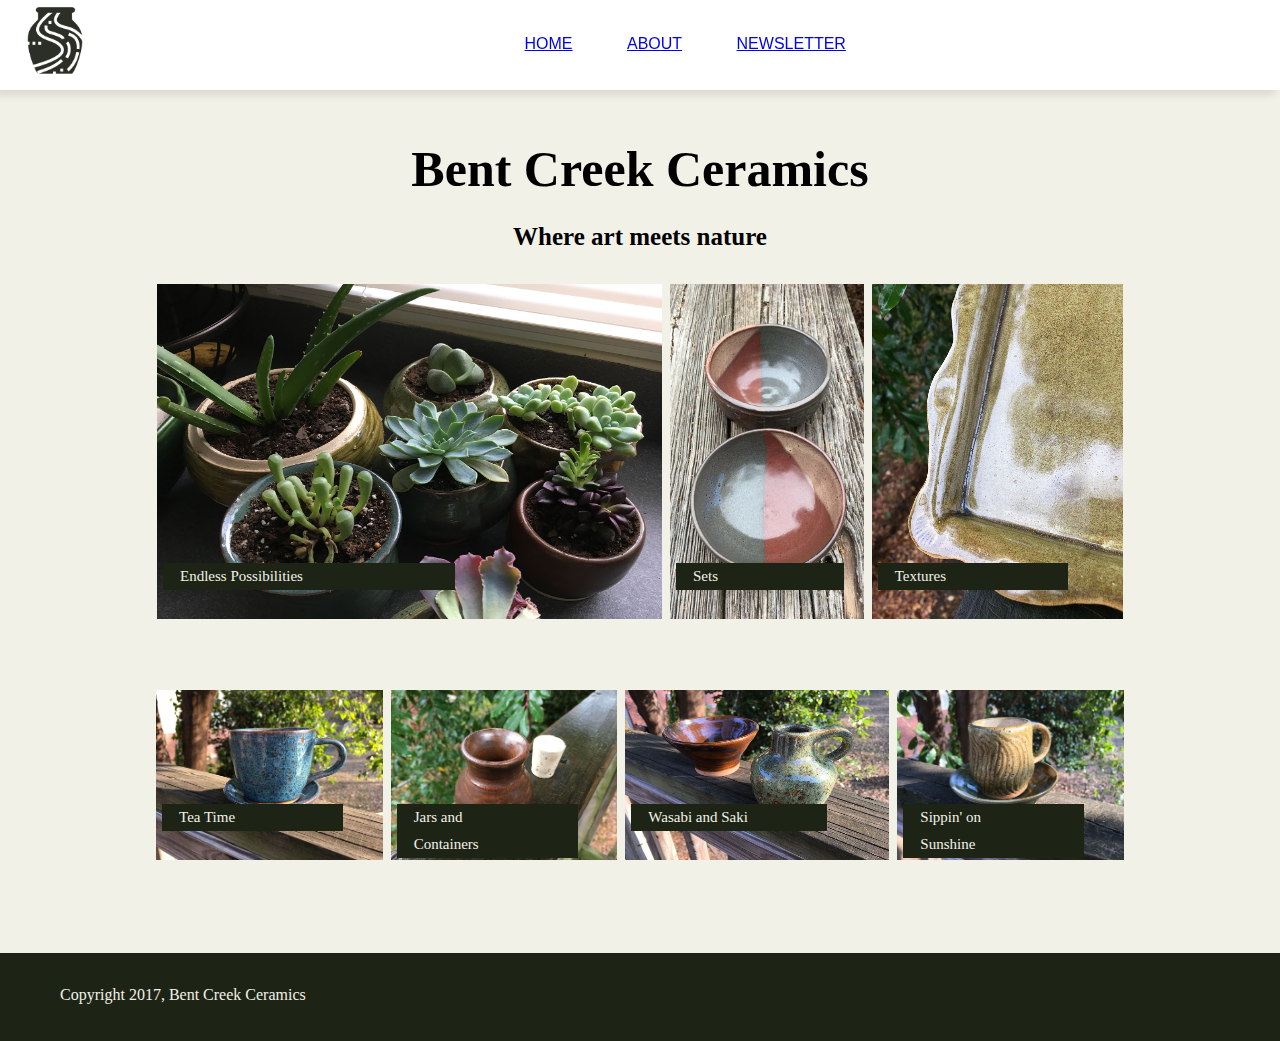
<file: index.html>
<!DOCTYPE html>
<html>
  <head>
    <meta charset="utf-8">
    <title>Bent Creek Ceramics</title>
      <link href="styles_one.css" rel="stylesheet">
      <link rel=”shortcut icon” href=”images/favicon.ico” type=”image/icon”>
      <link rel="icon"
      type="image/png"
      href="optimized 2/favicon-16x16.png">
  </head>

  <body>
    <main>
        <div class="wrapper">
          <header id="header">
              <div class="logo">
                  <img id="logo" src="optimized 2/bent-creek-logo.png" alt="Bent Creek Ceramics">
              </div>
              <div id="main-navigation">
                <a href="index.html">Home</a>
                <a href="about.html">About</a>
                <a href="newsletter.html">Newsletter</a>
              </div>
          </header>
            <section id="index_main">
              <header>
                <h1>Bent Creek Ceramics</h1>
                <h2>Where art meets nature</h2>
              </header>
              <div class="product_images">
                  <ul id="row_one">
                      <li>
                        <img id="product_one" src="optimized 2/product-1.jpg" alt="product-1">
                        <h3>Endless Possibilities</h3>
                      </li>
                      <li>
                        <img src="optimized 2/product-2.jpg" alt="product-2">
                        <h3>Sets</h3>
                      </li>
                      <li>
                        <img src="optimized 2/product-3.jpg" alt="product-3">
                        <h3>Textures</h3>
                      </li>
                  </ul>
                  <ul id="row_two">
                      <li>
                        <img src="optimized 2/product-4.jpg" alt="product-4">
                        <h3>Tea Time</h3>
                      </li>
                      <li>
                        <img src="optimized 2/product-5.jpg" alt="product-5">
                        <h3>Jars and Containers</h3>
                      </li>
                      <li>
                        <img id="product_six" src="optimized 2/product-6.jpg" alt="product-6">
                        <h3>Wasabi and Saki</h3>
                      </li>
                      <li>
                        <img src="optimized 2/product-7.jpg" alt="product-7">
                        <h3>Sippin' on Sunshine</h3>
                      </li>
                    </ul>
                </div>
              </section>
              <footer id="site-footer">
                <span>Copyright 2017, Bent Creek Ceramics</span>
              </footer>
        </div>
      </main>
  </body>
</html>
</file>
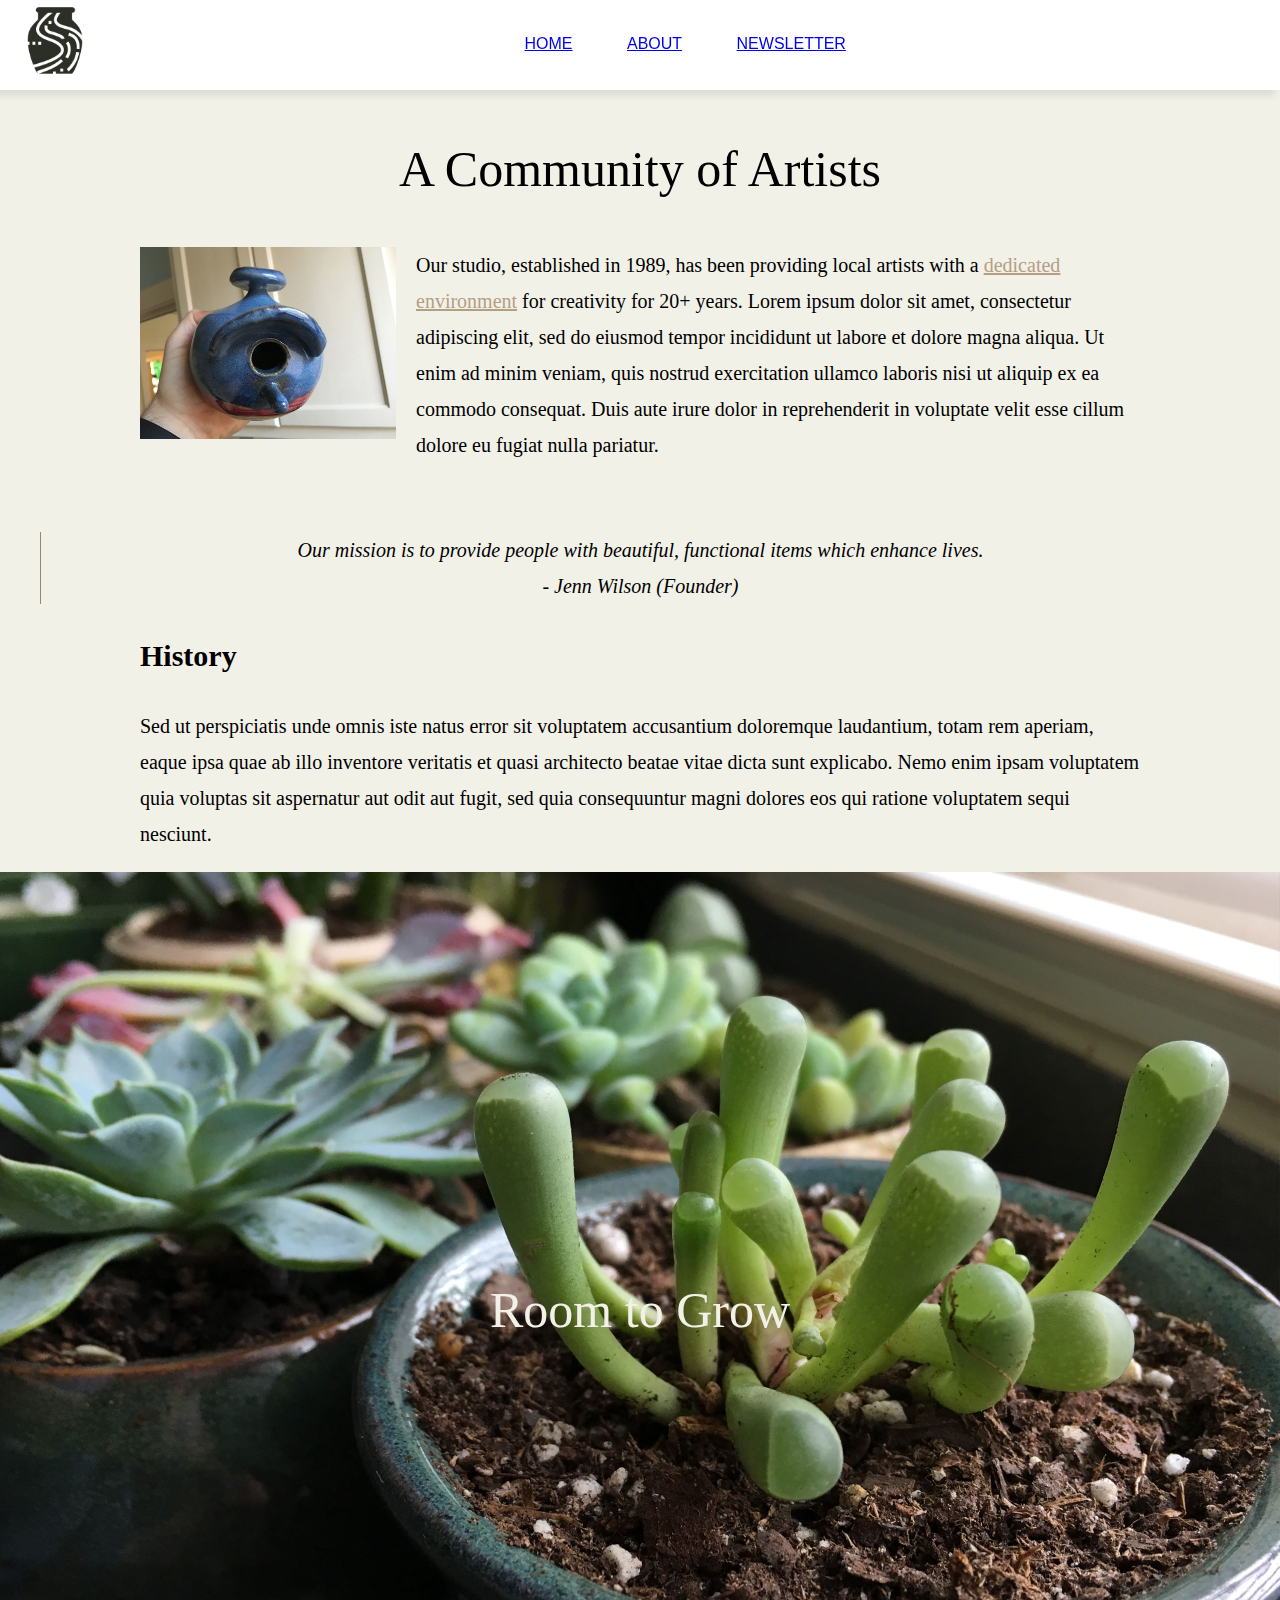
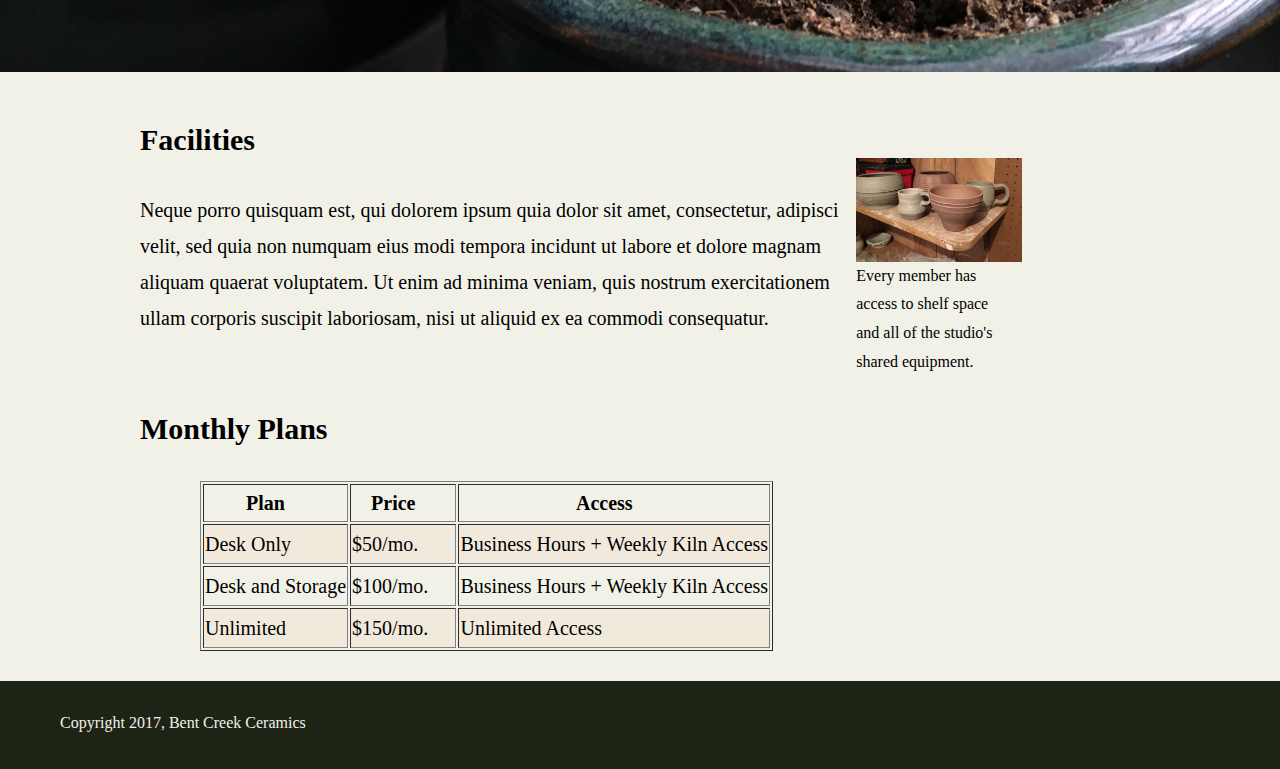
<file: about.html>
<!DOCTYPE html>
<html>

  <head>
    <meta charset="utf-8">
    <title>Bent Creek Ceramics - About</title>
      <link href="styles_one.css" rel="stylesheet">
      <link rel=”shortcut icon” href=”favicon.ico” type=”image/icon”>
      <link rel="icon"
      type="image/png"
      href="optimized 2/favicon-16x16.png">
  </head>

  <body>
      <div class="wrapper">
          <header id="header">
            <div class="logo">
              <img id="logo" src="optimized 2/bent-creek-logo.png" alt="Bent Creek Ceramics">
            </div>
            <div id="main-navigation">
              <a href="index.html">Home</a>
              <a href="about.html">About</a>
              <a href="newsletter.html">Newsletter</a>
            </div>
        </header>
        <section id="about">
              <h1>A Community of Artists</h1>
            <div id="community">
              <img src="optimized 2/birdhouse.jpg" alt="birdhouse">
              <p>Our studio, established in 1989, has been providing local artists with a <a href="#">dedicated environment</a> for creativity for 20+ years. Lorem ipsum dolor sit amet, consectetur adipiscing elit, sed do eiusmod tempor incididunt ut labore et dolore magna aliqua. Ut enim ad minim veniam, quis nostrud exercitation ullamco laboris nisi ut aliquip ex ea commodo consequat. Duis aute irure dolor in reprehenderit in voluptate velit esse cillum dolore eu fugiat nulla pariatur.</p>
            </div>
            <br>
            <blockquote id="quote">
              Our mission is to provide people with beautiful, functional items which enhance lives.
              <br>
              - Jenn Wilson (Founder)
            </blockquote>
            <div id="history">
              <h2>History</h2>
              <p>Sed ut perspiciatis unde omnis iste natus error sit voluptatem accusantium doloremque laudantium, totam rem aperiam, eaque ipsa quae ab illo inventore veritatis et quasi architecto beatae vitae dicta sunt explicabo. Nemo enim ipsam voluptatem quia voluptas sit aspernatur aut odit aut fugit, sed quia consequuntur magni dolores eos qui ratione voluptatem sequi nesciunt.</p>
            </div>
            <div id="room_to_grow">
              <img src="optimized 2/background-3.jpg" alt="room_to_grow">
              <h1>Room to Grow</h1>
            </div>
            <div class="flex_one">
              <div id="facilities">
                <h2>Facilities</h2>
                <p>Neque porro quisquam est, qui dolorem ipsum quia dolor sit amet, consectetur, adipisci velit, sed quia non numquam eius modi tempora incidunt ut labore et dolore magnam aliquam quaerat voluptatem. Ut enim ad minima veniam, quis nostrum exercitationem ullam corporis suscipit laboriosam, nisi ut aliquid ex ea commodi consequatur.</p>
              </div>
              <div id="ceramics">
                <img src="optimized 2/background-1.jpg" alt="samll_image">
                <h4>Every member has access to shelf space and all of the studio's shared equipment.</h4>
              </div>
            </div>
            <div id="monthly_plans">
                <h2>Monthly Plans</h2>
                <table border="1">
                    <tr>
                      <th>Plan</th>
                      <th>Price</th>
                      <th>Access</th>
                    </tr>
                    <tr class="two">
                      <td>Desk Only</td>
                      <td>$50/mo.</td>
                      <td>Business Hours + Weekly Kiln Access</td>
                    </tr>
                    <tr>
                      <td>Desk and Storage</td>
                      <td>$100/mo.</td>
                      <td>Business Hours + Weekly Kiln Access</td>
                    </tr>
                    <tr class="two">
                      <td>Unlimited</td>
                      <td>$150/mo.</td>
                      <td>Unlimited Access</td>
                    </tr>
                </table>
            </div>
        </section>
        <footer id="site-footer">
          <span>Copyright 2017, Bent Creek Ceramics</span>
        </footer>
      </div>
    </body>
</html>
</file>
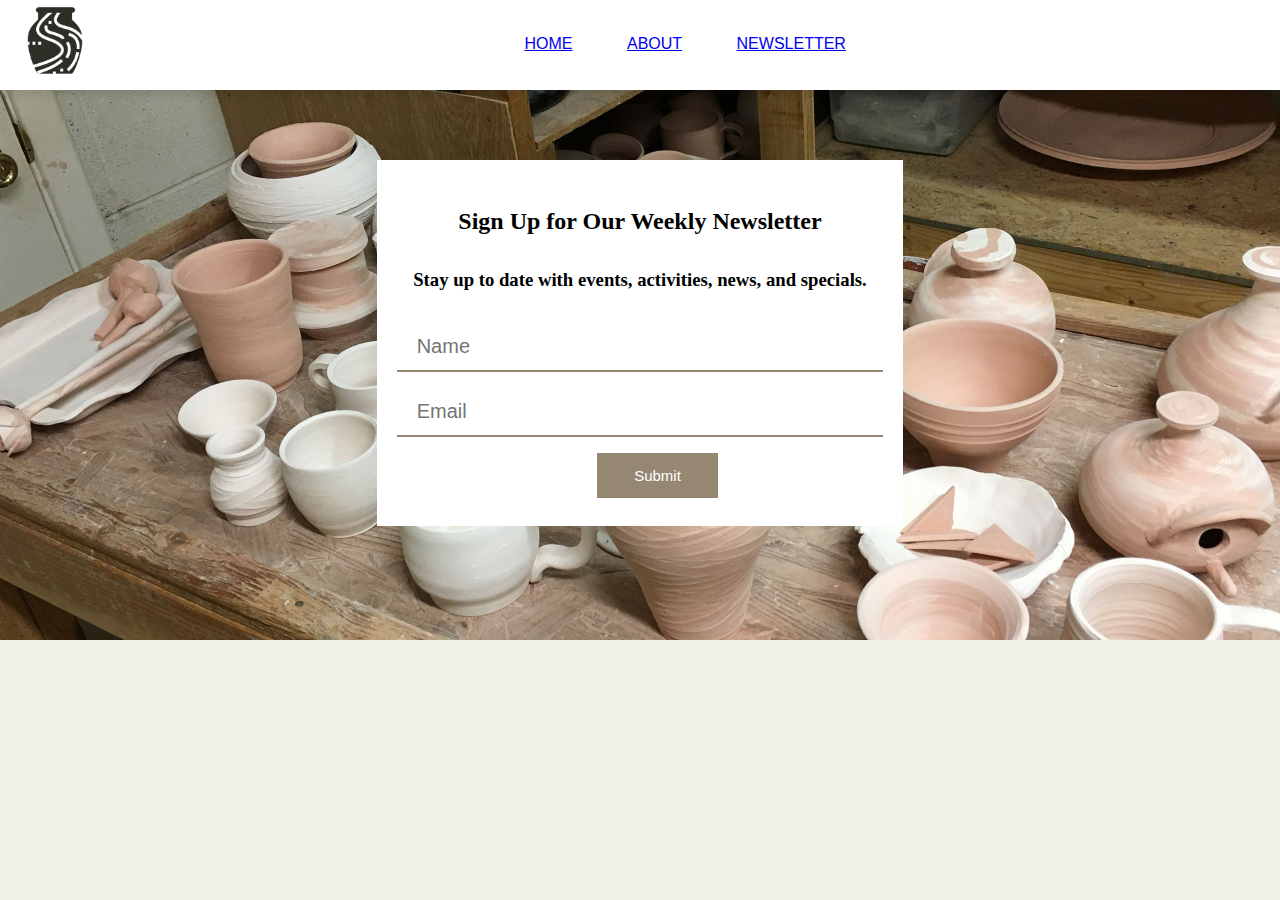
<file: newsletter.html>
<!DOCTYPE html>
<html>
    <head>
      <meta charset="utf-8">
        <title>Bent Creek Ceramics - Newsletter</title>
        <link href="styles_one.css" rel="stylesheet">
        <link rel=”shortcut icon” href=”images/favicon.ico” type=”image/icon”>
        <link rel="icon"
        type="image/png"
        href="optimized 2/favicon-16x16.png">
    </head>

    <body>
      <main>
        <div class="wrapper">
              <header id="header">
                  <div class="logo">
                    <img id="logo" src="optimized 2/bent-creek-logo.png" alt="Bent Creek Ceramics">
                  </div>
                  <div id="main-navigation">
                    <a href="index.html">Home</a>
                    <a href="about.html">About</a>
                    <a href="newsletter.html">Newsletter</a>
                  </div>
              </header>
              <div class="newsletter_main">
                <form id="newsletter" action="index.html" method="post">
                  <h2>Sign Up for Our Weekly Newsletter</h2>
                  <h3>Stay up to date with events, activities, news, and specials.</h3>
                  <label for="name"></label>
                  <input type="text" id="nameInput" name="name" placeholder="Name">
                  <br>
                  <label for="email"></label>
                  <input type="email" name="email" id="emailInput" placeholder="Email">
                  <br>
                  <input type="submit" id="signupButton" value="Submit">
                </form>
              </div>
      </div>
        <script type="text/javascript">
          var nameInput = document.getElementById('nameInput');
            var emailInput = document.getElementById('emailInput');
              var signupButton = document.getElementById('signupButton');
              signupButton.addEventListener('click', function(e) {
                  var nameVal = nameInput.value;
                  var emailVal = emailInput.value;
                  if (nameVal && emailVal) {
                    alert('Thanks for signing up, ' + nameVal + '. Newsletters will be sent to ' + emailVal);
                    nameInput.value = "";
                    emailInput.value = "";
                  } else {
                    alert('We would love for you to sign up, please provide both your name and email address.');
                  }
                });
        </script>
      </main>
    </body>

</html>
</file>
<file: styles_one.css>
/*Background: #F2F1E8
Text: #131511
Inline Link: #968772
Inline Link (Hover): #967343
Navigation Background: #FFFFFF
Navigation Text: #2B2F26
Navigation Text (Hover): #CD5D67
Navigation Text (Active) #968772
Button Background: #968772
Button Background (Hover): #967343
Button Text: #F2F1E8
Button Text (Hover): #FFFFFF
Input Border Bottom: #968772
Input Border Bottom (Focus): #967343
FONTS:s
font-family: 'Merriweather', serif;
font-family: 'Roboto', sans-serif;*/


body{
    font-family: 'Merriweather', serif;
    font-family: 'Roboto', sans-serif;
    font-family: 'Lora', serif;
    line-height: 1.8;
    margin: 0 0 -16px 0;
    background-color: #F2F1E8;
}

.wrapper{
    background-color: #F2F1E8;
  }

#header{
        background-color: white;
        padding: 5px;
        display: flex;
        flex-direction: row;
        flex-wrap: nowrap;
        height: 80px;
        justify-content: space-between;
        max-width: 100%;
        z-index: 1;
        position: sticky;
        box-shadow: -5px 5px 8px rgba(0, 0, 0, 0.1);
        top: 0;
        right: 0;
        left: 0;
        bottom: 0;
  }

#logo{
    align-items: flex-start;
    height: 70px;
    margin-left: 15px;
  }

#main-navigation{
      text-transform: uppercase;
      font-family: 'Roboto', sans-serif;
      margin-top: 25px;
      margin-right: 33%;
      padding-left: 10px;
      align-items: center;
  }

#main-navigation a{
      padding: 10px;
      margin-left: 30px;
  }

#index_main h1 {
  text-align: center;
  font-size: 50px;
  font-family: 'Lora', serif;
  margin-bottom: 0;
}

#index_main h2 {
  text-align: center;
  font-size: 25px;
  font-family: 'Lora', serif;
  margin-top: 0;

}

.product_images ul{
  list-style: none;
  display: flex;
  justify-content: center;
  padding: 5px;
}

.product_images ul h3 {
  background-color: #1D2416;
  padding-left: 17px;
  padding-right: 70px;
  color: #F2F1E8;
  font-weight: 100;
  font-size: 15px;
  margin: 4px;
  margin-left: 10px;
  max-width: 40%;
  position: relative;
  bottom: 70px;
}

#row_one img {
  height: 335px;
  margin: 0 4px 0 4px;
}

#row_two img {
    height: 170px;
    margin: 0 4px 0 4px;
}

#product_one {
  width: 505px;
}

#product_six {
  width: 264px;
}

#about h1 {
  text-align: center;
  font-size: 50px;
  font-weight: 400;
  font-family: 'Lora', serif;
}

#community img {
  float: left;
  max-width: 20%;
  margin-right: 20px;
  margin-left: 140px;
}

#community > p {
  margin-right: 140px;
  font-family: 'Lora', serif;
  font-size: 20px;
  margin-left: 140px;
}

#community > p > a {
  color: #B49E84;
}


#quote {
  text-align: center;
  font-style: italic;
  border-left: 1px solid #968773;
  font-size: 20px;
  font-weight: lighter;
}

#history {
  margin-left: 140px;
  margin-right: 140px;
  font-family: 'Lora', serif;
  font-size: 20px;
}

#room_to_grow img {
  max-width: 100%;

}

#room_to_grow h1 {
  position: relative;
  bottom: 450px;
  color: #F2F1E8;
}

.flex_one {
  display: flex;
  /*justify-content: space-between;*/
}

#ceramics {
  display: flex;
  flex-direction: column;
  flex-basis: 39%;
}

#ceramics img {
  margin-top: -80px;
  width: 39%;
}

#ceramics > h4 {
  margin: 0;
  width: 36%;
  font-weight: lighter;
}


#facilities {
  margin: -150px 10px 0 140px;
  font-family: 'Merriweather', serif;
  font-size: 20px;
  flex-basis: 65%;
}

#monthly_plans {
  margin-left: 140px;
  margin-right: 40px;
  font-family: 'Merriweather', serif;
  font-weight: lighter;
  font-size: 20px;
}

#monthly_plans table{
  margin: 20px 0 30px 60px;
  table-layout: auto;
  position: relative;
  max-width: 70%;
}

#monthly_plans table th {
  padding: 0 40px 0 20px;
}

.two {
  background-color: #F1EADC;
}

.newsletter_main {
  background: url('optimized 2/background-2.jpg');
  background-size: cover;
  background-repeat: no-repeat;
  height: 550px;
  display: flex;
  flex-direction: column;
  align-items: center;
}

#newsletter {
  background-color: white;
  padding: 20px;
  margin-top: 70px;
}

#newsletter #nameInput {
    width: 100%;
    padding: 12px 20px;
    margin: 8px 0;
    display: inline-block;
    border: none;
    border-bottom: 2px solid #968773;
    box-sizing: border-box;
}

#newsletter #emailInput {
  width: 100%;
  padding: 12px 20px;
  margin: 8px 0;
  border: none;
  border-bottom: 2px solid #968773;
  box-sizing: border-box;
}

#newsletter input[placeholder] {
    font-size: 20px;
}

#newsletter #signupButton {
    width: 25%;
    background-color: #968773;
    color: white;
    padding: 14px 20px;
    margin: 8px 200px;
    border: none;
    cursor: pointer;
    font-size: 15px;
}

#newsletter h2  {
  text-align: center;
}

#newsletter h3  {
  text-align: center;
}

#newsletter_pic {
  max-width: 100%;
}

#site-footer {
  color: #F2F1E8;
  background-color: #1D2416;
  padding-left: 60px;
  padding-top: 28px;
  height: 60px;
  margin-top: 0;
  font-family: 'Lora', serif;
}
</file>
